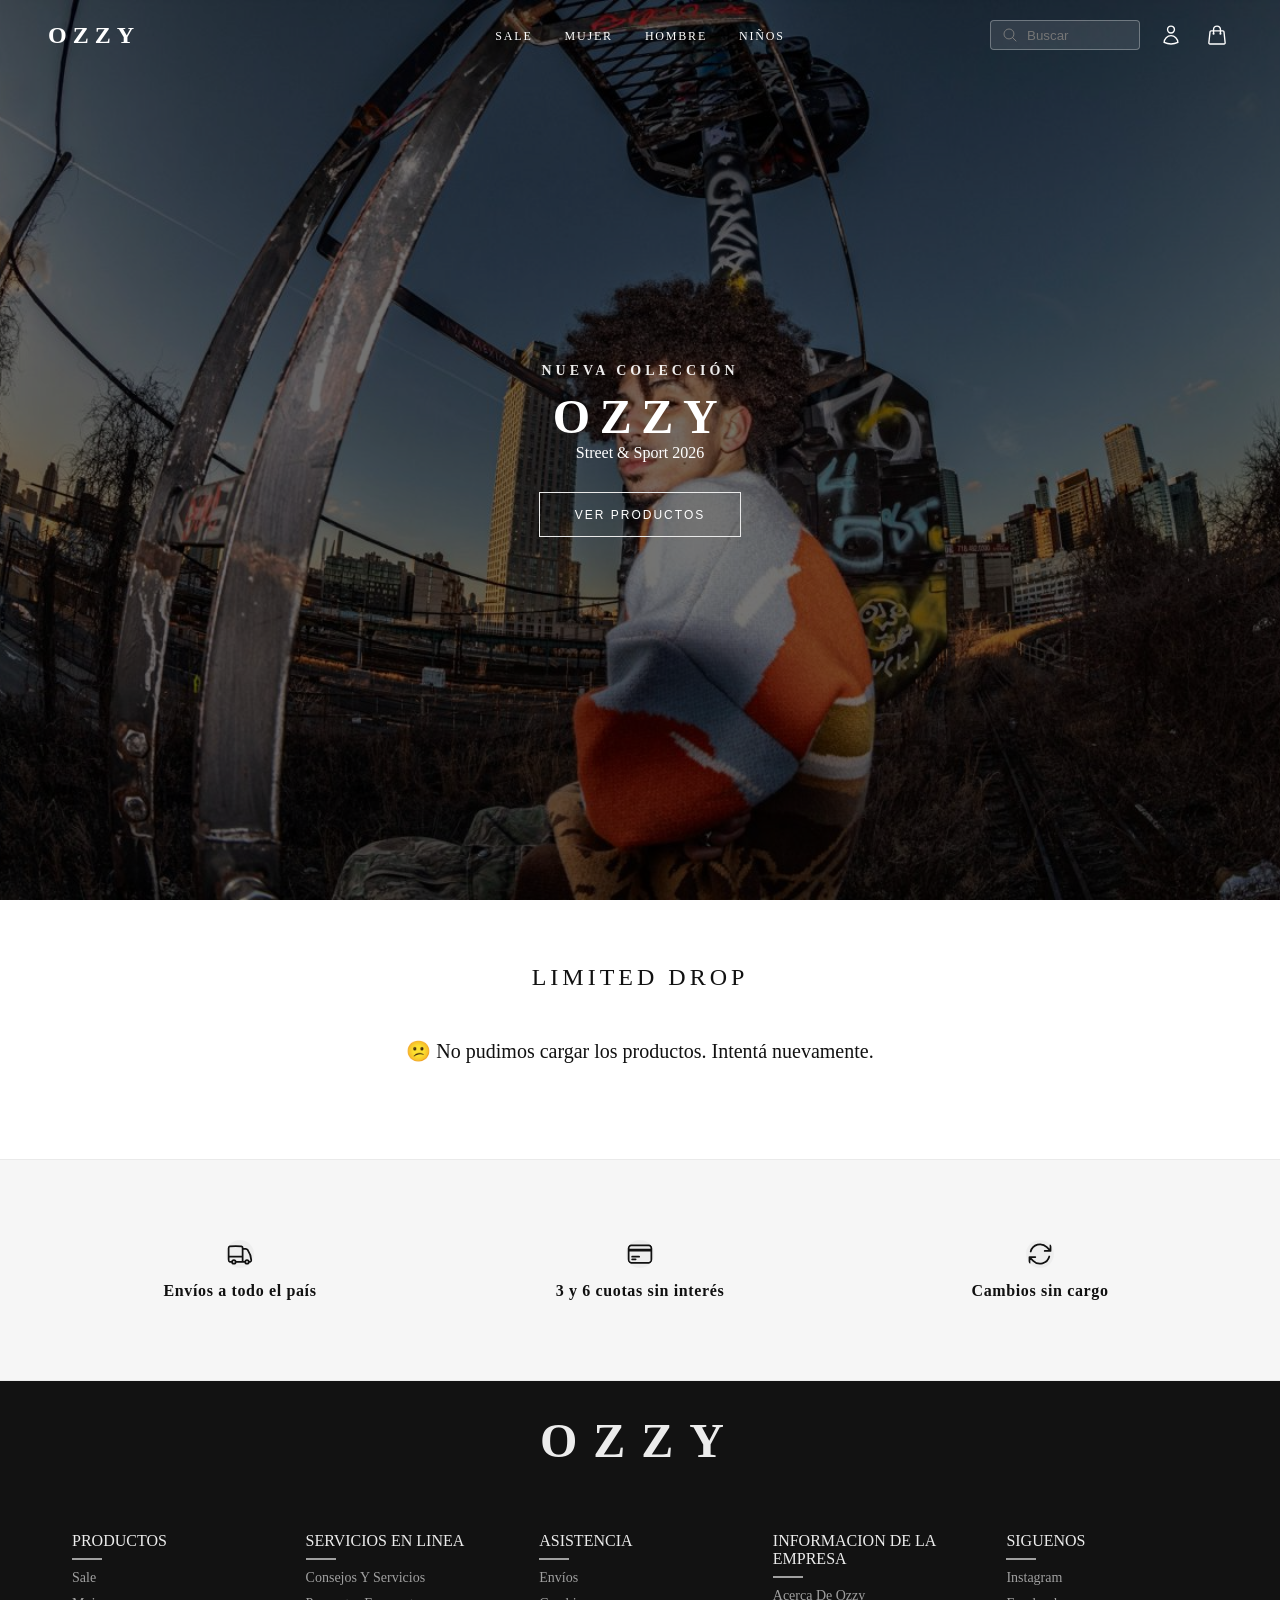
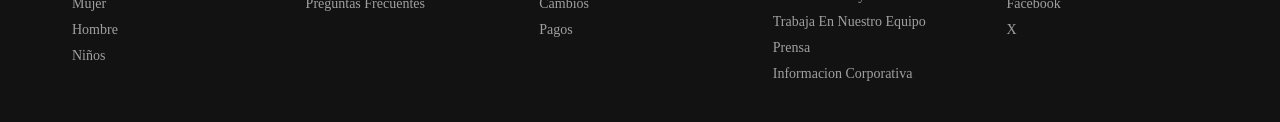
<file: index.html>
<!DOCTYPE html>
<html lang="es">
<head>
    <meta charset="UTF-8">
    <meta name="color-scheme" content="light">
    <meta name="viewport" content="width=device-width, initial-scale=1.0">
    <title> Tienda online | OZZY </title>
    <link rel="stylesheet" href="css/main.css">
</head>
<body class="home">
    <!-- HEADER -->
    <!-- OVERLAY -->
    <!-- CART-OVERLAY -->

    <!-- CONTENIDO PRINCIPAL -->
    <main>
        <!-- HERO -->
        <section class="hero">
            <div class="hero-content">
                <h1>nueva colección</h1>
                <h2>ozzy</h2>
                <p>street & sport <span id="current-year">2025</span></p>
                <a href="#sale" class="btn hero-btn">ver productos</a>
            </div>
        </section>

        <!-- secciones de productos -->
        <section class="products" id="sale">
            <h2 class="section-title"> LIMITED DROP </h2>

            <div id="productsMessage"></div>

            <div class="products-grid" id="productsGrid">
                <!-- Las cards se generan por JS -->
            </div>
        </section>
    </main>

    <script type="module" src="js/main.js"></script>

</body>
</html>
</file>
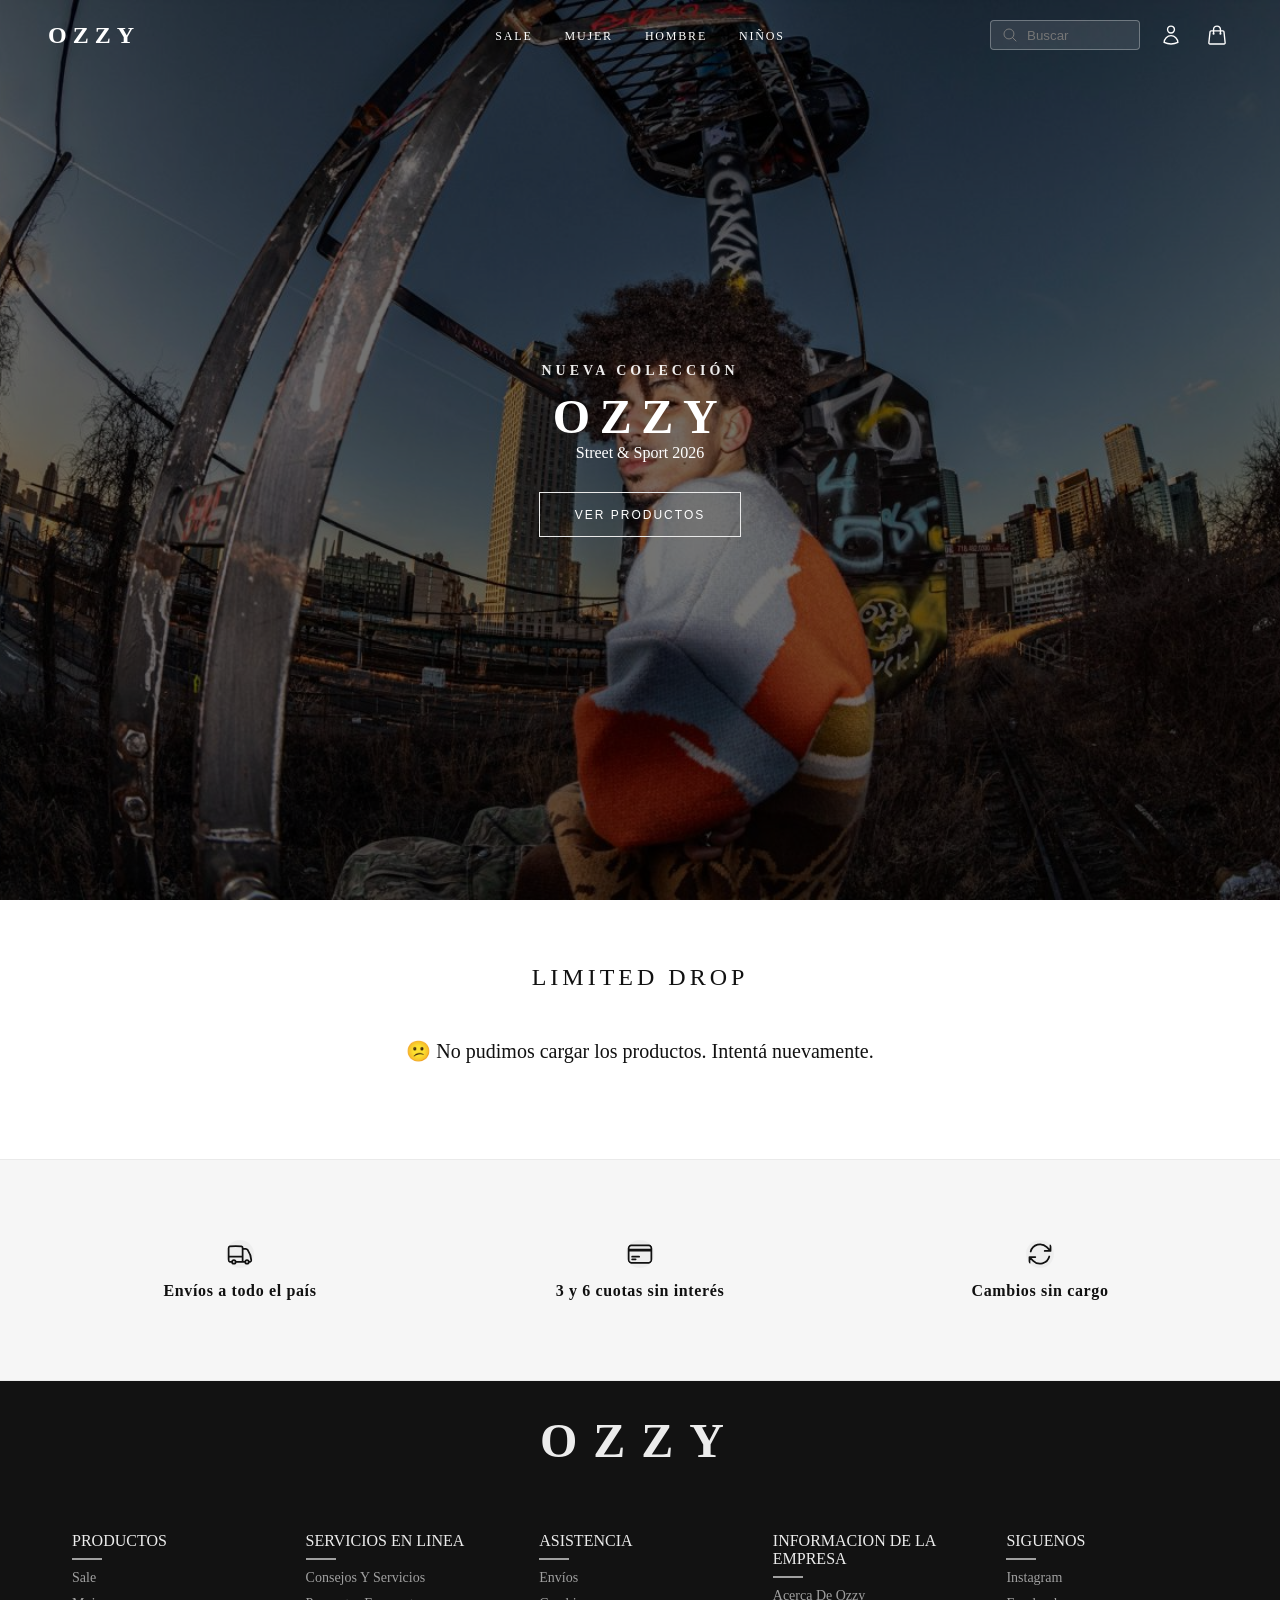
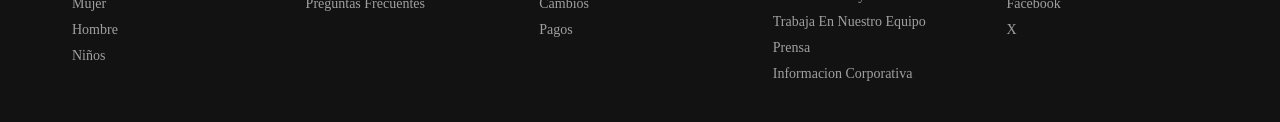
<file: checkout-guest.html>
<!DOCTYPE html>
<html lang="en">
<head>
    <meta charset="UTF-8">
    <meta name="color-scheme" content="light">
    <meta name="viewport" content="width=device-width, initial-scale=1.0">
    <title>Checkout invitado | OZZY</title>
    <link rel="stylesheet" href="css/main.css">
</head>
<body>
    <main class="guest-checkout-container">

      <h1>Finalizar compra</h1>
      <p class="checkout-subtitle">
        Completá tus datos para continuar como invitado
      </p>

      <form class="guest-form">

        <div class="form-row">
          <div class="form-group">
            <label>Nombre</label>
            <input type="text" name="name" placeholder="Juan" required />
          </div>

          <div class="form-group">
            <label>Apellido</label>
            <input type="text" name="lastname" placeholder="Pérez" required />
          </div>
        </div>

        <div class="form-group">
          <label>Email</label>
          <input type="email" name="email" placeholder="ejemplo@mail.com" required />
        </div>

        <div class="form-group">
          <label>Dirección</label>
          <input type="text" name="address" placeholder="Calle y número" required />
        </div>

        <div class="form-row">
          <div class="form-group">
            <label>Código postal</label>
            <input type="text" name="postalCode" placeholder="7000" required />
          </div>

          <div class="form-group">
            <label>Ciudad</label>
            <input type="text" name="city" placeholder="Buenos Aires" required />
          </div>
        </div>

        <button type="submit" class="btn btn-primary">
          Confirmar compra
        </button>

      </form>

      <button class="btn btn-text continue-shopping">
        Volver al carrito
      </button>
  </main>

  <!-- SCRIPT -->
  <script type="module" src="js/pages/checkout-guest.js"></script>
</body>
</html>
</file>
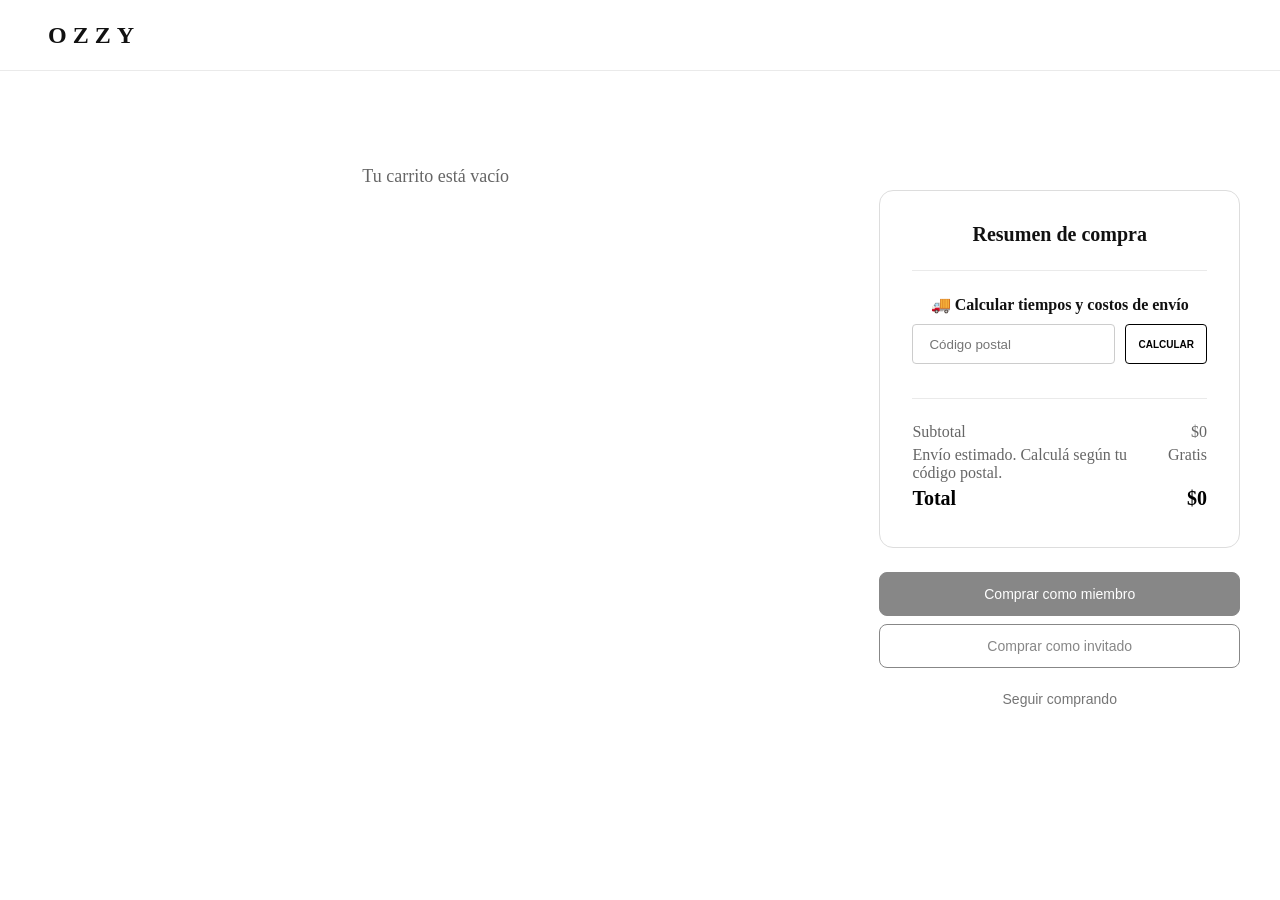
<file: checkout-page.html>
<!DOCTYPE html>
<html lang="es">
<head>
  <meta charset="UTF-8">
  <meta name="color-scheme" content="light">
  <meta name="viewport" content="width=device-width, initial-scale=1.0">
  <title>Checkout | OZZY</title>
  <link rel="stylesheet" href="css/main.css">
</head>

<body>

  <!-- HEADER -->
  <header class="header">
    <div class="header-container">
      <h1 class="logo">
        <a href="index.html">OZZY</a>
      </h1>
    </div>
  </header>

  <!-- MAIN -->
  <main class="checkout-page">
    <div class="checkout-container">
      <!-- CARRITO / TABLA -->
      <div class="checkout-cart">
        <div class="checkout-header checkout-grid">
          <span>Producto</span>
          <span>Precio</span>
          <span>Cantidad</span>
          <span>Subtotal</span>
          <span></span> 
        </div>
    
        <section class="section-cart"> </section>
      </div>
      
      <!-- RESUMEN DE COMPRA -->
      <section class="shopping-summary">
        <div class="summary-box">
          <h2>Resumen de compra</h2>

          <!-- ENVÍO -->
          <div class="shipping-box">
            <h3>🚚 Calcular tiempos y costos de envío</h3>
            <div class="shipping-form">
              <input type="text" class="shipping-zip" placeholder="Código postal">
              <button class="shipping-btn">Calcular</button>
            </div>
          </div>

          <!-- TOTALES -->
          <div class="summary-totals">
            <div class="summary-totals-div">
              <p>Subtotal</p>
              <p class="subtotal-price">$0</p>
            </div>

            <div class="summary-totals-div">
              <p>Envío estimado. Calculá según tu código postal.</p>
              <p class="shipping-price">Gratis</p>
            </div>

            <div class="total summary-totals-div">
              <p>Total</p>
              <p class="total-price">$0</p>
            </div>
          </div>
        </div>

        <!-- ACCIONES -->
        <div class="summary-actions">
          <button class="btn btn-primary btn-member">Comprar como miembro</button>
          <button class="btn btn-secondary btn-guest">Comprar como invitado</button>
          <button class="btn btn-text continue-shopping ">Seguir comprando</button>
        </div>

      </section>
    </div>
  </main>

  <!-- SCRIPT -->
  <script type="module" src="js/pages/checkout-page.js"></script>

</body>
</html>
</file>
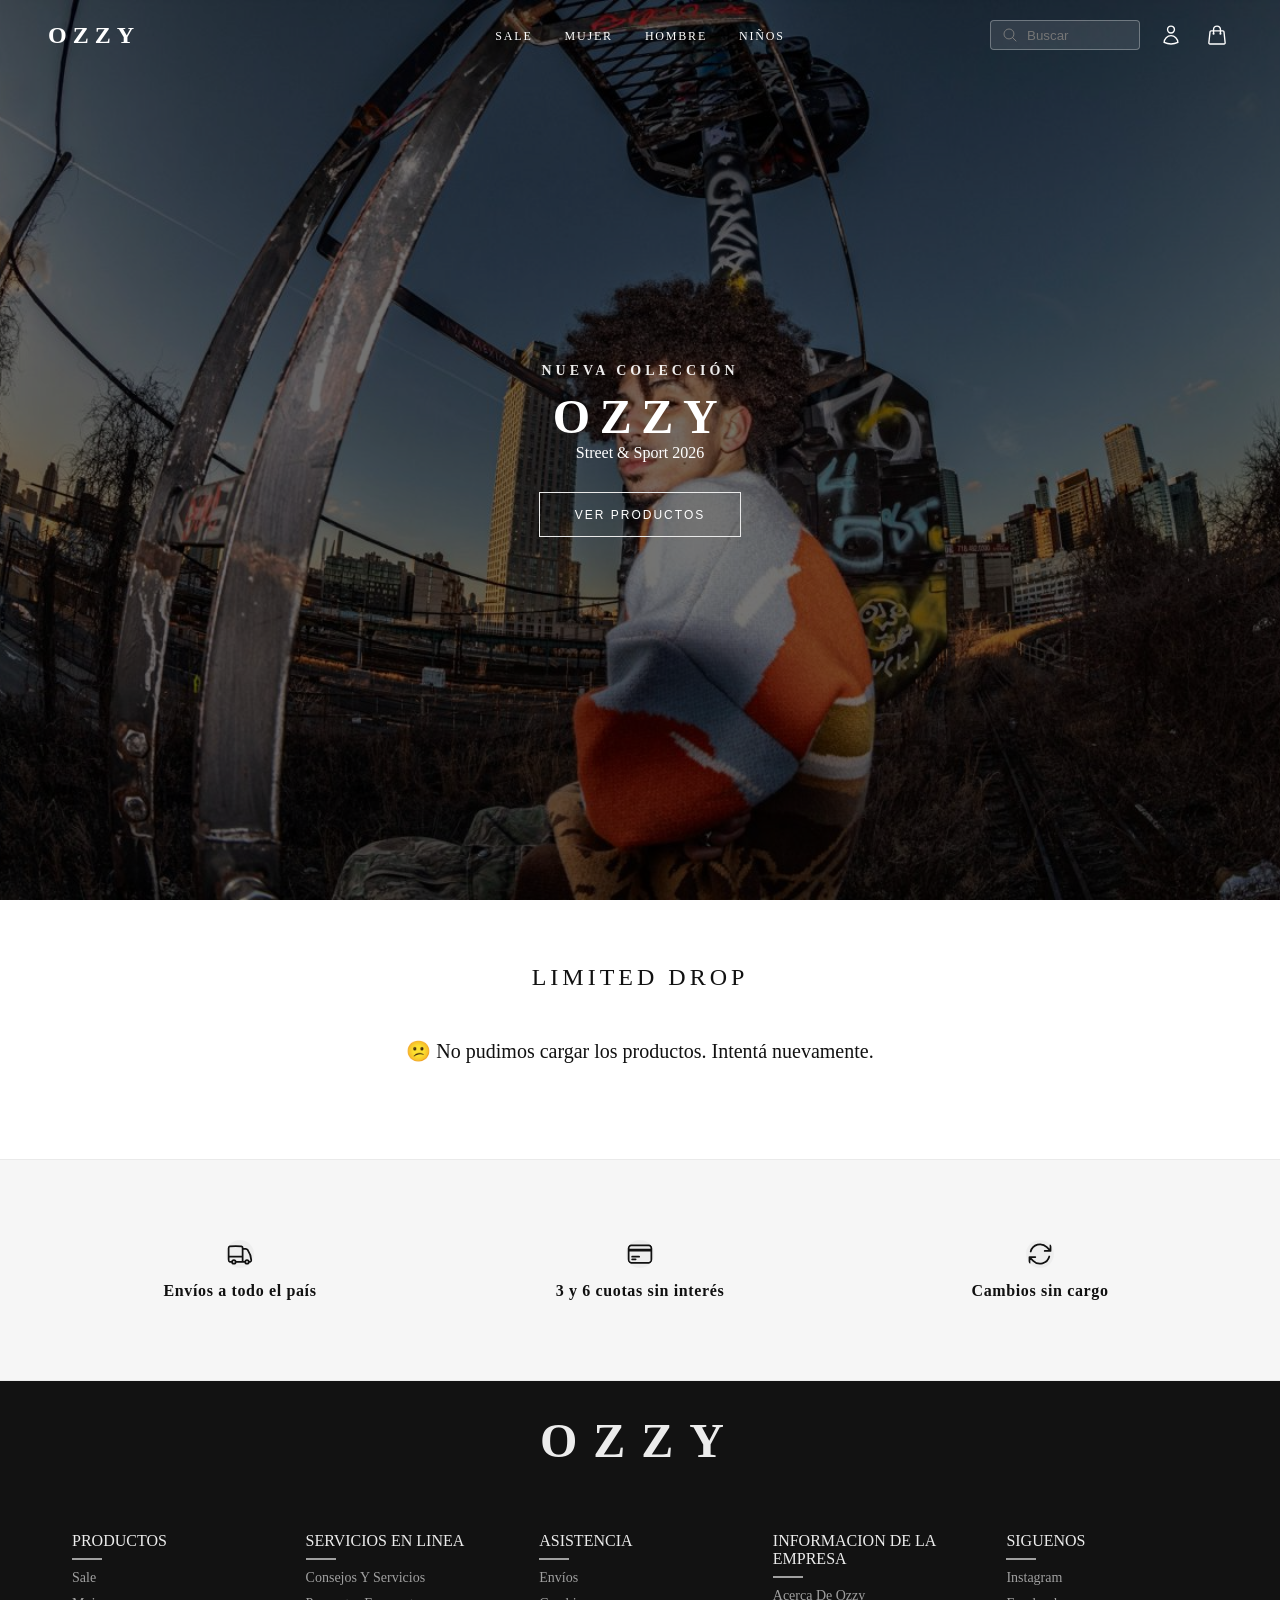
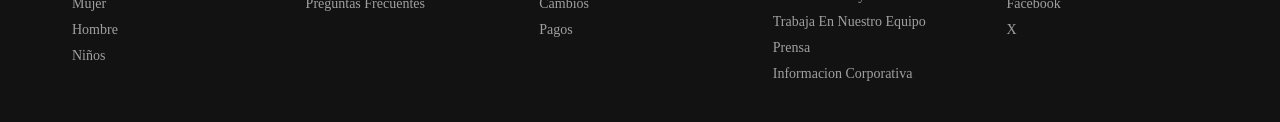
<file: checkout-success.html>
<!DOCTYPE html>
<html lang="en">
<head>
    <meta charset="UTF-8">
    <meta name="color-scheme" content="light">
    <meta name="viewport" content="width=device-width, initial-scale=1.0">
    <title>Pedido confirmado | OZZY</title>
    <link rel="stylesheet" href="css/main.css">
</head>
<body>
    <div class="login-container success-container">
        <h1>Gracias por tu compra 🎉</h1>
        <p class="login-subtitle">Tu pedido fue confirmado correctamente.</p>

        <p>Pedido: <span class="order-id"></span></p>
        <p>Fecha: <span class="order-date"></span></p>
        <p>Total: $<span class="order-total"></span></p>

        <button class="btn-primary continue-shopping">
            Volver al inicio
        </button>
    </div>

    <!-- SCRIPT -->
    <script type="module" src="js/pages/checkout-success.js"></script>
</body>
</html>
</file>
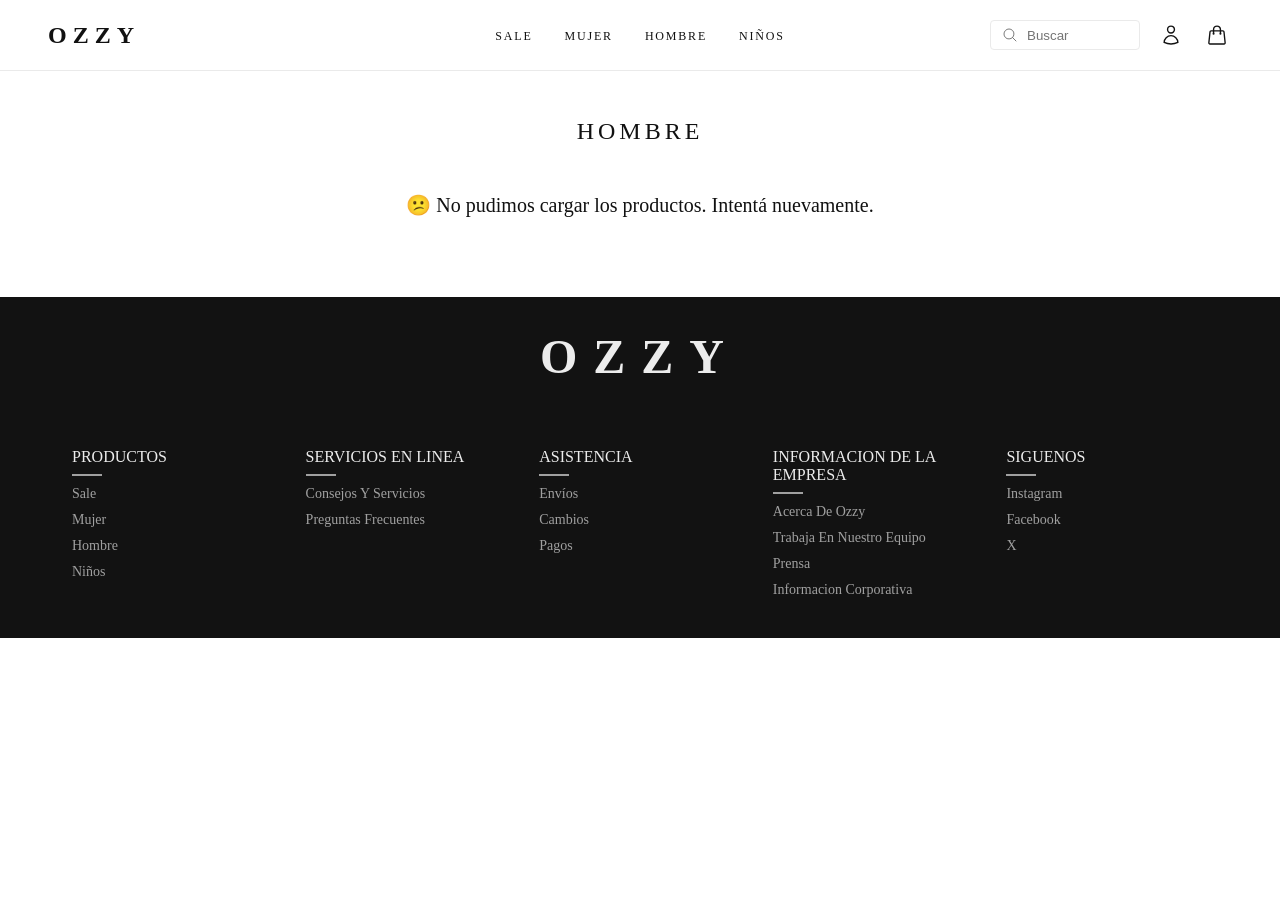
<file: hombre.html>
<!DOCTYPE html>
<html lang="es">
<head>
    <meta charset="UTF-8">
    <meta name="color-scheme" content="light">
    <meta name="viewport" content="width=device-width, initial-scale=1.0">
    <title>Hombre | OZZY</title>
    <link rel="stylesheet" href="css/main.css">
</head>
<body>
    <main class="page-hombre">
        <section class="products">
            <h2 class="section-title">HOMBRE</h2>

            <div id="productsMessage"></div>
            
            <div class="products-grid" id="productsGrid">
                <!-- JS -->
            </div>
        </section>
    </main>

    <script type="module" src="js/pages/hombre.js"></script>
</body>
</html>
</file>
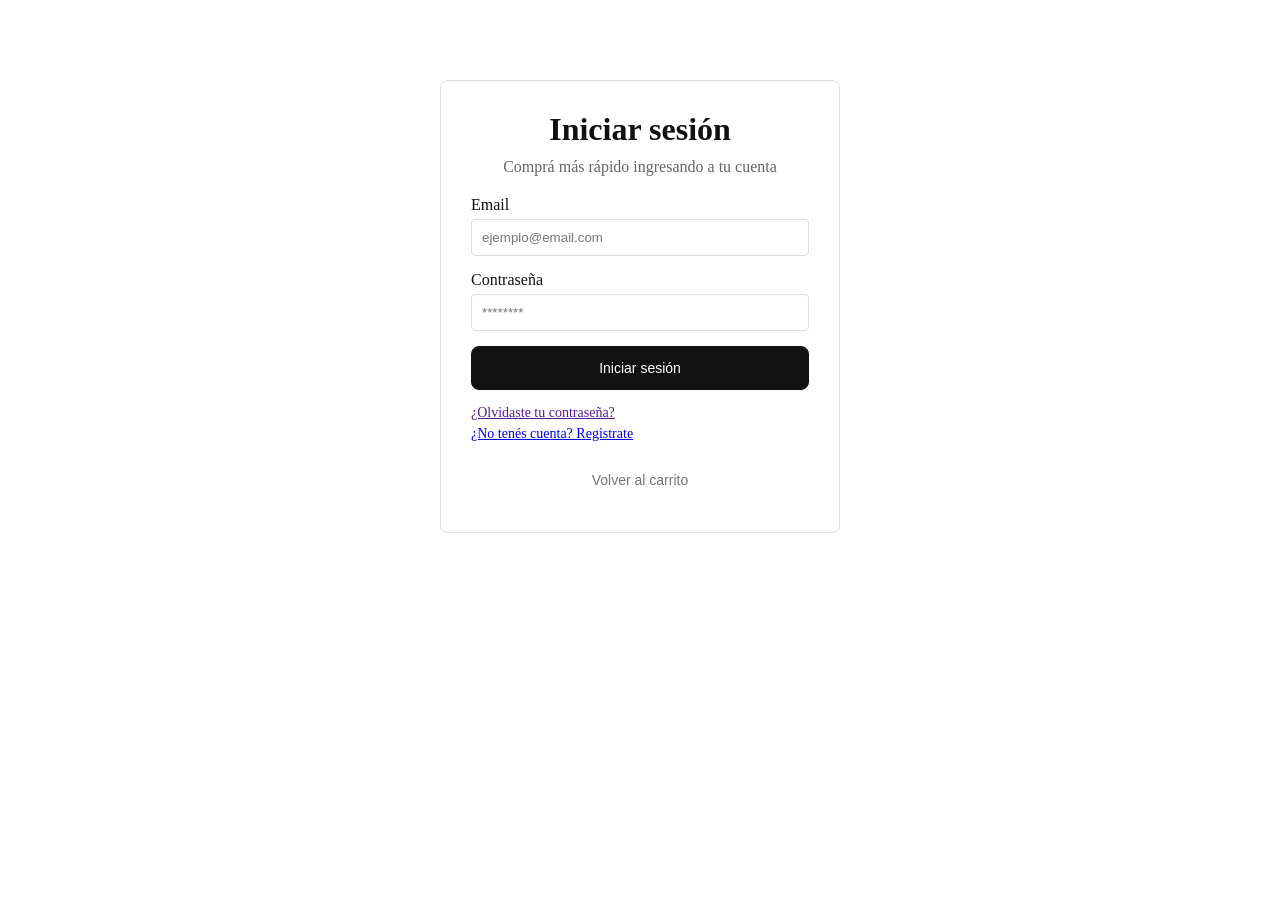
<file: login.html>
<!DOCTYPE html>
<html lang="en">
<head>
    <meta charset="UTF-8">
    <meta name="color-scheme" content="light">
    <meta name="viewport" content="width=device-width, initial-scale=1.0">
    <title>Iniciar sesión | OZZY</title>
    <link rel="stylesheet" href="css/main.css">
</head>
<body>
  
  <main class="login-container">
    <h1>Iniciar sesión</h1>
    <p class="login-subtitle">
      Comprá más rápido ingresando a tu cuenta
    </p>

    <form class="login-form">

      <div class="form-group">
        <label for="email">Email</label>
        <input 
          type="email" 
          id="email" 
          name="email"
          placeholder="ejemplo@email.com" 
          required
        />
      </div>

      <div class="form-group">
        <label for="password">Contraseña</label>
        <input 
          type="password" 
          id="password" 
          name="password"
          placeholder="********" 
          required
        />
      </div>

      <button type="submit" class="btn btn-primary">
        Iniciar sesión
      </button>

    </form>

    <div class="login-links">
      <a href="">¿Olvidaste tu contraseña?</a>
      <a href="register.html">¿No tenés cuenta? Registrate</a>
    </div>

    <button class="btn btn-text continue-shopping">
      Volver al carrito
    </button>
  </main>

  <script type="module" src="js/pages/login.js"></script>
</body>
</html>
</file>
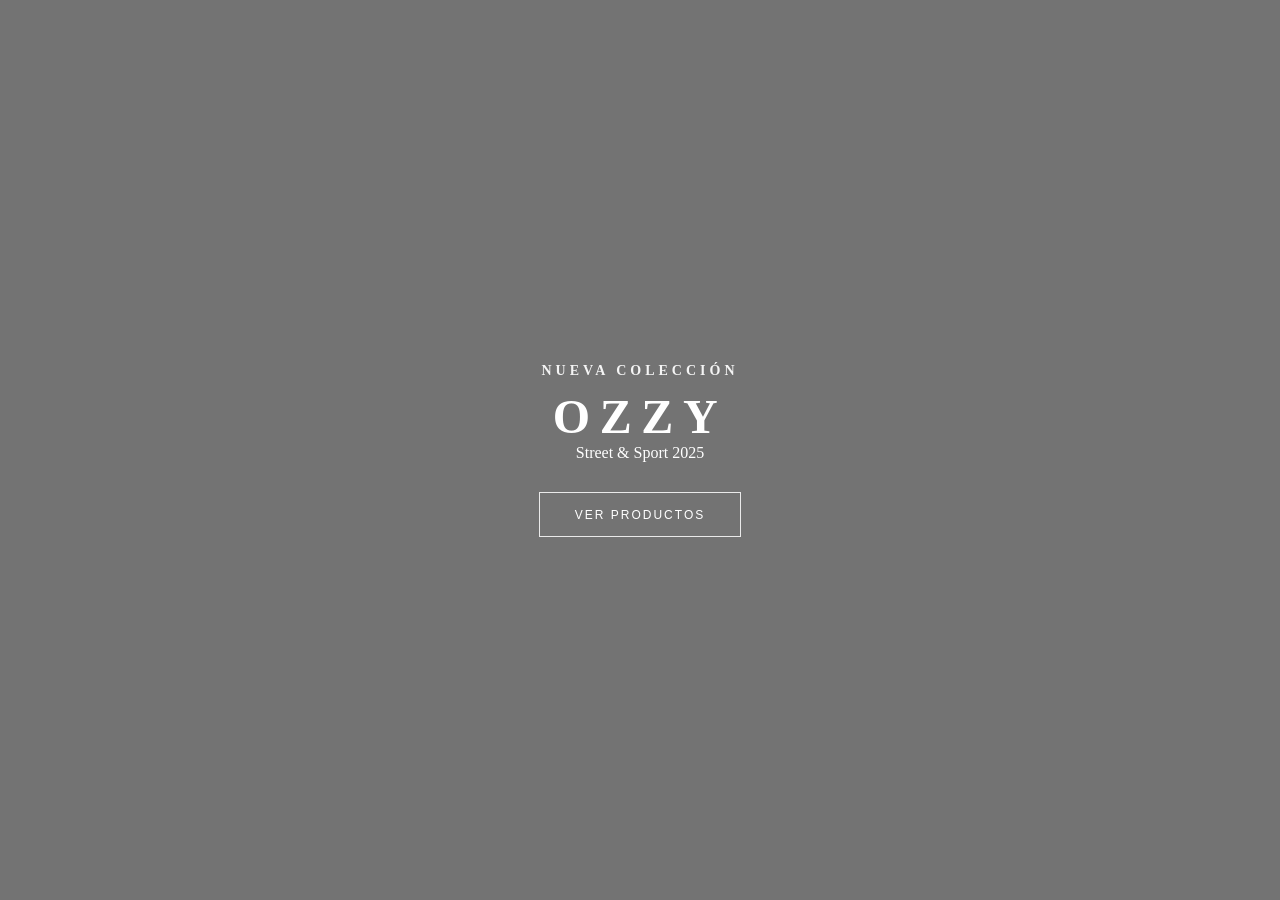
<file: product.html>
<!DOCTYPE html>
<html lang="es">
<head>
  <meta charset="UTF-8">
  <meta name="color-scheme" content="light">
  <meta name="viewport" content="width=device-width, initial-scale=1.0">
  <title>Producto | OZZY</title>
  <link rel="stylesheet" href="css/main.css">
</head>
<body>
  <!-- HEADER -->
  <!-- OVERLAY -->
  <!-- CART-OVERLAY -->

  <!-- CONTENIDO PRINCIPAL -->
  <main class="product-page">
    <div class="product-container">

      <div class="product-gallery">
        <img id="mainImage" src="" alt="">
        <div class="thumbnails" id="thumbnails"></div>
      </div>

      <div class="product-details">
        <h1 id="title"></h1>
        <p class="product-category" id="category"></p>
        <p class="product-description" id="description">
          Producto de alta calidad con diseño moderno y excelente confección.
        </p>
        <p class="product-price" id="price"></p>

        <div class="size-selector">
          <div class="size-selector-header">
              <p class="size-title">seleccionar talle</p>
              <button class="size-guide-link" type="button">Guía de talles</button>
          </div>

          <!-- Modal -->
          <div class="size-guide-modal" id="sizeGuideModal">
            <div class="size-guide-content">
              <button class="close-modal" id="closeSizeGuide">✕</button>
              <img src="assets/images/products/talles.png" alt="Guía de talles" class="size-guide-image">
            </div>
          </div>
        
          <div class="sizes">
            <button class="size-btn">S</button>
            <button class="size-btn">M</button>
            <button class="size-btn">L</button>
            <button class="size-btn">XL</button>
          </div>
        </div>

        <button class="btn btn-primary add-cart-btn" disabled>Agregar al carrito</button>
      </div>
      
    </div>
  </main>

  <script type="module" src="js/pages/product.js"></script>

</body>
</html>
</file>
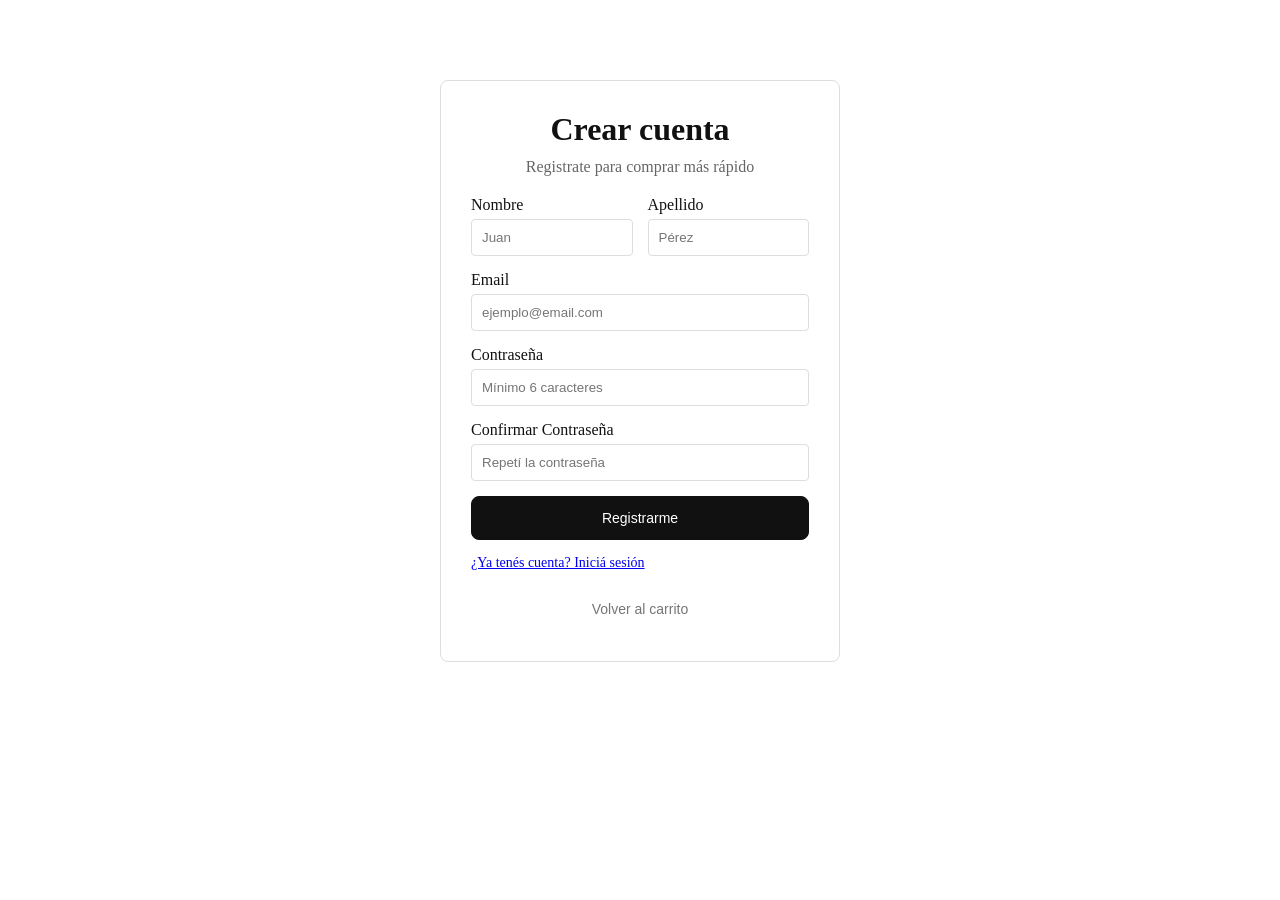
<file: register.html>
<!DOCTYPE html>
<html lang="es">
<head>
  <meta charset="UTF-8" />
  <meta name="color-scheme" content="light">
  <meta name="viewport" content="width=device-width, initial-scale=1.0" />
  <title>Crear cuenta | OZZY</title>
  <link rel="stylesheet" href="css/main.css" />
</head>

<body>

  <main class="login-container">
    <h1>Crear cuenta</h1>
    <p class="login-subtitle">
      Registrate para comprar más rápido
    </p>

    <form class="register-form">

      <div class="form-row">
        <div class="form-group">
          <label for="name">Nombre</label>
          <input type="text" id="name" name="name" placeholder="Juan" required />
        </div>

        <div class="form-group">
          <label for="lastname">Apellido</label>
          <input type="text" id="lastname" name="lastname" placeholder="Pérez" required />
        </div>
      </div>

      <div class="form-group">
        <label for="email">Email</label>
        <input type="email" id="email" name="email" placeholder="ejemplo@email.com" required />
      </div>

      <div class="form-group">
        <label for="password">Contraseña</label>
        <input type="password" id="password" name="password" placeholder="Mínimo 6 caracteres" required />
        <p class="error-message" id="passwordError"></p>
      </div>

      <div class="form-group">
        <label for="confirmPassword">Confirmar Contraseña</label>
        <input type="password" id="confirmPassword" name="confirmPassword" placeholder="Repetí la contraseña" required />
        <p class="error-message" id="confirmPasswordError"></p>
      </div>

      <button type="submit" class="btn btn-primary">
        Registrarme
      </button>

    </form>

    <div class="login-links">
      <a href="login.html">¿Ya tenés cuenta? Iniciá sesión</a>
    </div>

    <button class="btn btn-text continue-shopping">
      Volver al carrito
    </button>
  </main>

  <script type="module" src="js/pages/register.js"></script>
</body>
</html>
</file>
<file: css/main.css>
/* ==========================
   BASE
   ========================== */
@import url("base/reset.css");

/* Layout */
@import url("layout/header.css");
@import url("layout/overlay.css");
@import url("layout/home-content.css");
@import url("layout/footer.css");
@import url("layout/cart.css");

/* Pages */
@import url("pages/checkout-pages.css");
@import url("pages/login.css");
@import url("pages/checkout-guest.css");
@import url("pages/product.css");
@import url("pages/checkout-success.css");
@import url("pages/hombre.css");
@import url("pages/register.css");

/* Components */
@import url("components/buttons.css");
</file>
